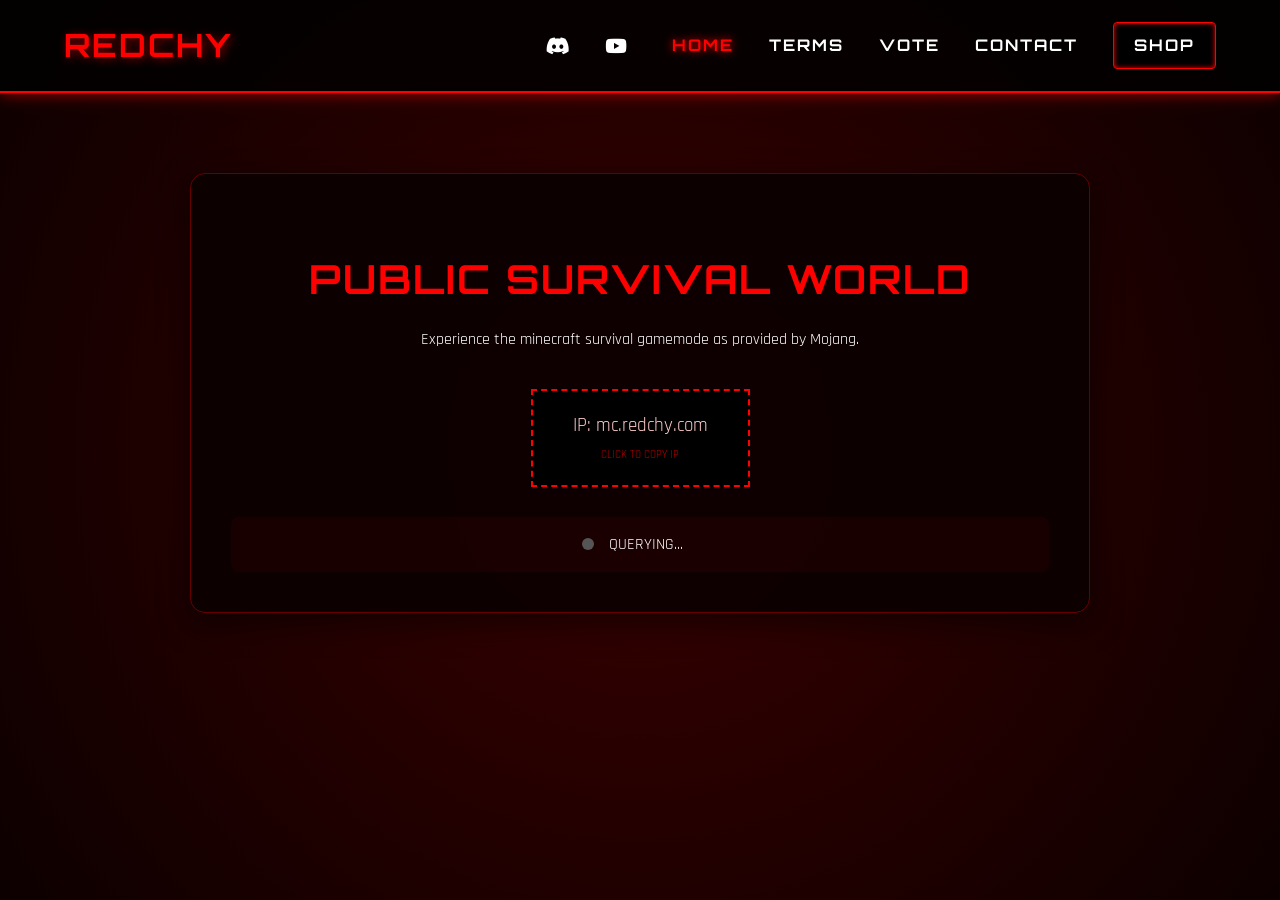
<file: index.html>
<!DOCTYPE html>
<html lang="en">
<head>
    <meta charset="UTF-8">
    <meta name="viewport" content="width=device-width, initial-scale=1.0">
    <title>RedChy</title>
    <link rel="icon" type="image/png" href="/favicon-96x96.png" sizes="96x96" />
    <link rel="icon" type="image/svg+xml" href="/favicon.svg" />
    <link rel="shortcut icon" href="/favicon.ico" />
    <link rel="apple-touch-icon" sizes="180x180" href="/apple-touch-icon.png" />
    <link rel="manifest" href="/site.webmanifest" />
    <link rel="stylesheet" href="style.css">
    <link href="https://fonts.googleapis.com/css2?family=Orbitron:wght@400;700&family=Rajdhani:wght@500;700&display=swap" rel="stylesheet">
	<link rel="stylesheet" href="https://cdnjs.cloudflare.com/ajax/libs/font-awesome/6.0.0/css/all.min.css">
    <style>
        .ip-box {
            cursor: pointer;
            transition: transform 0.2s, background 0.2s;
            position: relative;
        }
        .ip-box:active {
            transform: scale(0.95);
            background: rgba(255, 0, 0, 0.2);
        }
        .copy-hint {
            display: block;
            font-size: 0.7rem;
            color: var(--primary-red);
            margin-top: 5px;
            opacity: 0.7;
        }
    </style>
</head>
<body>

    <header>
        <div class="logo"><h1>REDCHY</h1></div>
        <nav style="display: flex; align-items: center; gap: 15px;">
            <div class="social-nav" style="display: flex; gap: 15px; margin-right: 10px;">
                <a href="https://discord.gg/Rvrs9ZjdZC" target="_blank" class="social-icon" title="Join our Discord">
                    <i class="fab fa-discord"></i>
                </a>
                <a href="https://youtube.com/@RedChy" target="_blank" class="social-icon" title="Follow us on YouTube">
                    <i class="fab fa-youtube"></i>
                </a>
            </div>
            
            <a href="/" class="nav-link active">Home</a>
            <a href="/terms/" class="nav-link">Terms</a>
            <a href="/vote/" class="nav-link">Vote</a>
            <a href="/contact/" class="nav-link">Contact</a>
            <a href="https://shop.redchy.com" target="_blank" class="nav-link shop-btn">Shop</a>
        </nav>
    </header>

    <main class="container">
        <section class="hero">
            <h2>PUBLIC SURVIVAL WORLD</h2>
            <p>Experience the minecraft survival gamemode as provided by Mojang.</p>
            
            <div class="ip-box" id="copy-ip" title="Click to copy IP">
                <span id="ip-text">IP: mc.redchy.com</span>
                <span class="copy-hint" id="copy-status">CLICK TO COPY IP</span>
            </div>

            <div class="status-bar">
                <div id="status-dot" class="status-dot"></div>
                <span id="status-text">QUERYING...</span>
                <span id="player-count"></span>
            </div>
        </section>
    </main>

    <script>
        const ipBox = document.getElementById('copy-ip');
        const copyStatus = document.getElementById('copy-status');
        const fullIp = "mc.redchy.com";

        ipBox.addEventListener('click', () => {
            navigator.clipboard.writeText(fullIp).then(() => {
                copyStatus.innerText = "COPIED TO CLIPBOARD!";
                copyStatus.style.color = "#00ff00";
                
                setTimeout(() => {
                    copyStatus.innerText = "CLICK TO COPY IP";
                    copyStatus.style.color = "";
                }, 2000);
            }).catch(err => {
                console.error('Error copying text: ', err);
            });
        });

        async function fetchStatus() {
            try {
                const res = await fetch('https://api.mcsrvstat.us/2/redchy.com');
                const data = await res.json();
                const dot = document.getElementById('status-dot');
                const text = document.getElementById('status-text');
                const players = document.getElementById('player-count');

                if(data.online) {
                    dot.style.background = "#00ff00";
                    dot.style.boxShadow = "0 0 10px #00ff00";
                    text.innerText = "ONLINE";
                    players.innerText = `| ${data.players.online}/${data.players.max} PLAYERS`;
                } else {
                    dot.style.background = "#ff0000";
                    dot.style.boxShadow = "none";
                    text.innerText = "OFFLINE";
                    players.innerText = "";
                }
            } catch (e) { 
                text.innerText = "ERROR"; 
            }
        }

        fetchStatus();
        setInterval(fetchStatus, 15000);
    </script>
</body>
</html>
</file>
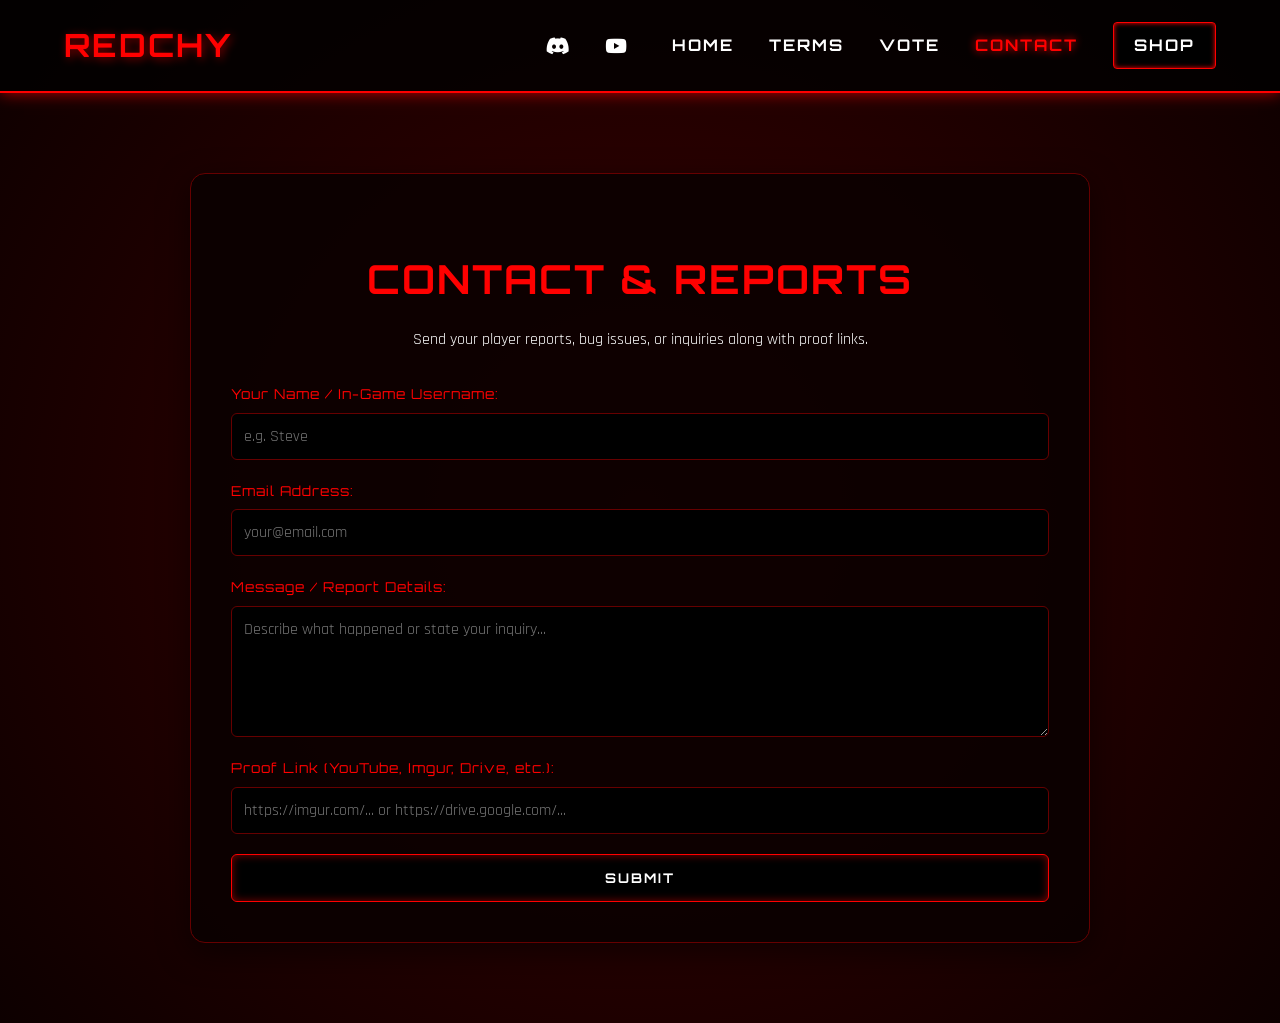
<file: contact/index.html>
<!DOCTYPE html>
<html lang="en">
<head>
    <meta charset="UTF-8">
    <meta name="viewport" content="width=device-width, initial-scale=1.0">
    <title>RedChy | Contact & Reports</title>
    <link rel="icon" type="image/png" href="/favicon-96x96.png" sizes="96x96" />
    <link rel="icon" type="image/svg+xml" href="/favicon.svg" />
    <link rel="shortcut icon" href="/favicon.ico" />
    <link rel="apple-touch-icon" sizes="180x180" href="/apple-touch-icon.png" />
    <link rel="manifest" href="/site.webmanifest" />
    <link rel="stylesheet" href="../style.css">
    <link href="https://fonts.googleapis.com/css2?family=Orbitron:wght@400;700&family=Rajdhani:wght@500;700&display=swap" rel="stylesheet">
    <link rel="stylesheet" href="https://cdnjs.cloudflare.com/ajax/libs/font-awesome/6.0.0/css/all.min.css">
    <style>
        .contact-form {
            display: flex;
            flex-direction: column;
            gap: 20px;
            margin-top: 30px;
            text-align: left;
        }

        .form-group {
            display: flex;
            flex-direction: column;
            gap: 8px;
        }

        .form-group label {
            font-family: 'Orbitron', sans-serif;
            font-size: 0.85rem;
            color: var(--primary-red);
            letter-spacing: 1px;
        }

        .form-group input[type="text"],
        .form-group input[type="email"],
        .form-group input[type="url"],
        .form-group textarea {
            padding: 12px;
            background: #000;
            border: 1px solid var(--dark-red);
            border-radius: 6px;
            color: #fff;
            font-family: 'Rajdhani', sans-serif;
            font-size: 1rem;
            transition: 0.3s;
        }

        .form-group input:focus,
        .form-group textarea:focus {
            outline: none;
            border-color: var(--primary-red);
            box-shadow: 0 0 10px rgba(255, 0, 0, 0.4);
        }

        .submit-btn {
            padding: 15px;
            background: #000;
            color: #fff;
            border: 1px solid var(--primary-red);
            border-radius: 6px;
            font-family: 'Orbitron', sans-serif;
            font-weight: bold;
            cursor: pointer;
            box-shadow: inset 0 0 8px rgba(255, 0, 0, 0.5);
            transition: 0.3s;
            letter-spacing: 2px;
        }

        .submit-btn:hover {
            background: var(--primary-red);
            color: #000;
            box-shadow: 0 0 20px var(--primary-red);
        }
    </style>
</head>
<body>

    <header>
        <div class="logo"><h1>REDCHY</h1></div>
        <nav style="display: flex; align-items: center; gap: 15px;">
            <div class="social-nav" style="display: flex; gap: 15px; margin-right: 10px;">
                <a href="https://discord.redchy.com" target="_blank" class="social-icon" title="Join our Discord">
                    <i class="fab fa-discord"></i>
                </a>
                <a href="https://youtube.com/@RedChy" target="_blank" class="social-icon" title="Follow us on YouTube">
                    <i class="fab fa-youtube"></i>
                </a>
            </div>
            
            <a href="../" class="nav-link">Home</a>
            <a href="../terms/" class="nav-link">Terms</a>
            <a href="../vote/" class="nav-link">Vote</a>
            <a href="/contact/" class="nav-link active">Contact</a>
            <a href="https://shop.redchy.com" target="_blank" class="nav-link shop-btn">Shop</a>
        </nav>
    </header>

    <main class="container">
        <section class="hero">
            <h2>CONTACT & REPORTS</h2>
            <p>Send your player reports, bug issues, or inquiries along with proof links.</p>
            
            <!-- Formspree configurado con campo de texto para links de pruebas -->
            <form action="https://formspree.io/f/xvkonjqp" method="POST" class="contact-form">
                
                <div class="form-group">
                    <label for="name">Your Name / In-Game Username:</label>
                    <input type="text" id="name" name="name" required placeholder="e.g. Steve">
                </div>

                <div class="form-group">
                    <label for="email">Email Address:</label>
                    <input type="email" id="email" name="_replyto" required placeholder="your@email.com">
                </div>

                <div class="form-group">
                    <label for="message">Message / Report Details:</label>
                    <textarea id="message" name="message" rows="5" required placeholder="Describe what happened or state your inquiry..."></textarea>
                </div>

                <div class="form-group">
                    <label for="proof_link">Proof Link (YouTube, Imgur, Drive, etc.):</label>
                    <input type="url" id="proof_link" name="proof_link" placeholder="https://imgur.com/... or https://drive.google.com/...">
                </div>

                <button type="submit" class="submit-btn">SUBMIT</button>
            </form>
        </section>
    </main>

</body>
</html>
</file>
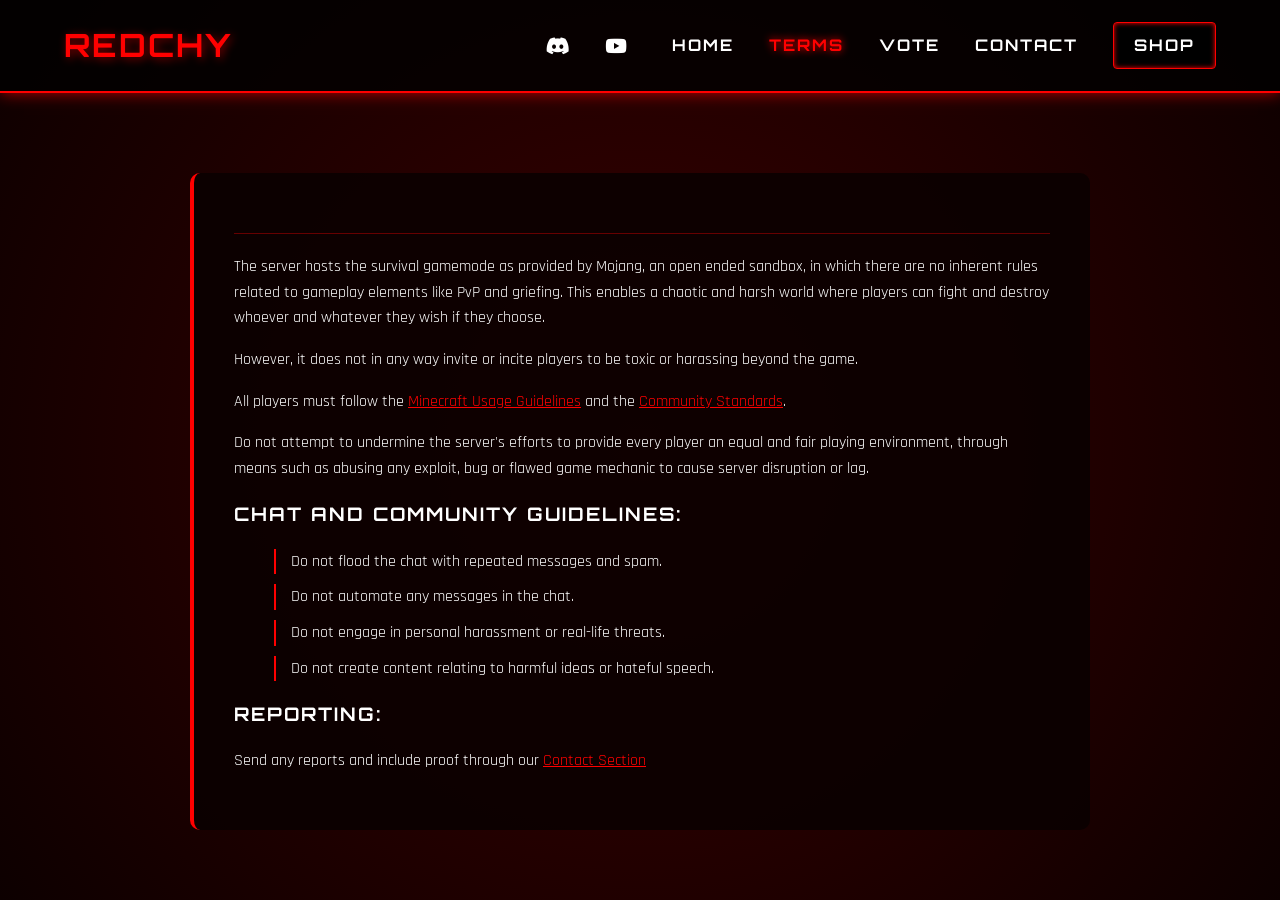
<file: terms/index.html>
<!DOCTYPE html>
<html lang="en">
<head>
    <meta charset="UTF-8">
    <meta name="viewport" content="width=device-width, initial-scale=1.0">
    <title>RedChy | Terms</title>
    <link rel="icon" type="image/png" href="/favicon-96x96.png" sizes="96x96" />
    <link rel="icon" type="image/svg+xml" href="/favicon.svg" />
    <link rel="shortcut icon" href="/favicon.ico" />
    <link rel="apple-touch-icon" sizes="180x180" href="/apple-touch-icon.png" />
    <link rel="manifest" href="/site.webmanifest" />
    <link rel="stylesheet" href="../style.css">
    <link href="https://fonts.googleapis.com/css2?family=Orbitron:wght@400;700&family=Rajdhani:wght@500;700&display=swap" rel="stylesheet">
	<link rel="stylesheet" href="https://cdnjs.cloudflare.com/ajax/libs/font-awesome/6.0.0/css/all.min.css">
</head>
<body>

    <header>
        <div class="logo"><h1>REDCHY</h1></div>
        <nav style="display: flex; align-items: center; gap: 15px;">
            <div class="social-nav" style="display: flex; gap: 15px; margin-right: 10px;">
                <a href="https://discord.redchy.com" target="_blank" class="social-icon" title="Join our Discord">
                    <i class="fab fa-discord"></i>
                </a>
                <a href="https://youtube.com/@RedChy" target="_blank" class="social-icon" title="Follow us on YouTube">
                    <i class="fab fa-youtube"></i>
                </a>
            </div>
            
            <a href="../" class="nav-link">Home</a>
            <a href="/terms/" class="nav-link active">Terms</a>
            <a href="../vote/" class="nav-link">Vote</a>
            <a href="/contact/" class="nav-link">Contact</a>
            <a href="https://shop.redchy.com" target="_blank" class="nav-link shop-btn">Shop</a>
        </nav>
    </header>

    <main class="container">
        <section class="post-full-content">
            <div class="post-content">
                <hr>
                <p>The server hosts the survival gamemode as provided by Mojang, an open ended sandbox, in which there are no inherent rules related to gameplay elements like PvP and griefing. This enables a chaotic and harsh world where players can fight and destroy whoever and whatever they wish if they choose.</p>
                
                <p>However, it does not in any way invite or incite players to be toxic or harassing beyond the game.</p>
                
                <p>All players must follow the <a href="https://www.minecraft.net/usage-guidelines" target="_blank" rel="noopener">Minecraft Usage Guidelines</a> and the <a href="https://www.minecraft.net/community-standards" target="_blank" rel="noopener">Community Standards</a>.</p>
                
                <p>Do not attempt to undermine the server's efforts to provide every player an equal and fair playing environment, through means such as abusing any exploit, bug or flawed game mechanic to cause server disruption or lag.</p>
                
                <h3>Chat and Community Guidelines:</h3>
                <ul>
                    <li>Do not flood the chat with repeated messages and spam.</li>
                    <li>Do not automate any messages in the chat.</li>
                    <li>Do not engage in personal harassment or real-life threats.</li>
                    <li>Do not create content relating to harmful ideas or hateful speech.</li>
                </ul>

                <h3>Reporting:</h3>
                <p>Send any reports and include proof through our <a href="/contact/">Contact Section</a>
        </section>
    </main>

</body>
</html>
</file>
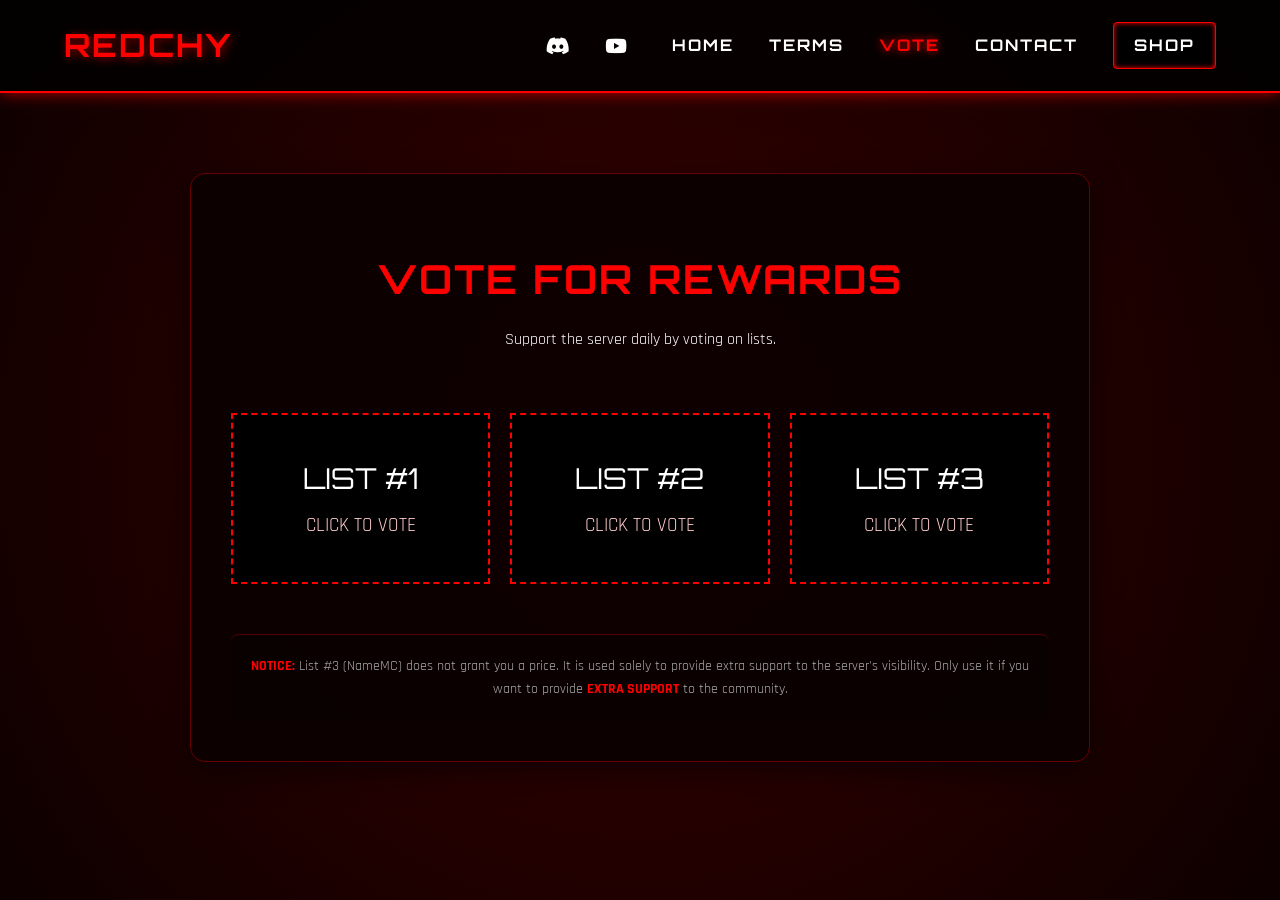
<file: vote/index.html>
<!DOCTYPE html>
<html lang="en">
<head>
    <meta charset="UTF-8">
    <meta name="viewport" content="width=device-width, initial-scale=1.0">
    <title>RedChy | Vote</title>
    <link rel="icon" type="image/png" href="/favicon-96x96.png" sizes="96x96" />
    <link rel="icon" type="image/svg+xml" href="/favicon.svg" />
    <link rel="shortcut icon" href="/favicon.ico" />
    <link rel="apple-touch-icon" sizes="180x180" href="/apple-touch-icon.png" />
    <link rel="manifest" href="/site.webmanifest" />
    <link rel="stylesheet" href="../style.css">
    <link href="https://fonts.googleapis.com/css2?family=Orbitron:wght@400;700&family=Rajdhani:wght@500;700&display=swap" rel="stylesheet">
	<link rel="stylesheet" href="https://cdnjs.cloudflare.com/ajax/libs/font-awesome/6.0.0/css/all.min.css">
    <style>
        .vote-grid {
            display: grid; 
            grid-template-columns: repeat(auto-fit, minmax(250px, 1fr)); 
            gap: 20px; 
            margin-top: 40px;
        }

        .vote-card {
            text-decoration: none; 
            padding: 40px 20px;
            display: flex;
            flex-direction: column;
            align-items: center;
            justify-content: center;
        }

        .list-title {
            font-size: 1.8rem; 
            font-family: 'Orbitron', sans-serif;
            color: #fff;
            margin-bottom: 10px;
        }

        .disclaimer-box {
            margin-top: 50px;
            padding: 20px;
            border-top: 1px solid rgba(255, 0, 0, 0.3);
            background: rgba(0, 0, 0, 0.2);
            border-radius: 8px;
        }

        .disclaimer-text {
            font-family: 'Rajdhani', sans-serif;
            font-size: 0.9rem;
            color: #aaa;
            max-width: 800px;
            margin: 0 auto;
            line-height: 1.6;
        }

        .disclaimer-text strong {
            color: var(--primary-red, #ff0000);
            text-transform: uppercase;
        }
    </style>
</head>
<body>

    <header>
        <div class="logo"><h1>REDCHY</h1></div>
        <nav style="display: flex; align-items: center; gap: 15px;">
            <div class="social-nav" style="display: flex; gap: 15px; margin-right: 10px;">
                <a href="https://discord.redchy.com" target="_blank" class="social-icon" title="Join our Discord">
                    <i class="fab fa-discord"></i>
                </a>
                <a href="https://youtube.com/@RedChy" target="_blank" class="social-icon" title="Follow us on YouTube">
                    <i class="fab fa-youtube"></i>
                </a>
            </div>
            
            <a href="../" class="nav-link">Home</a>
            <a href="../terms/" class="nav-link">Terms</a>
            <a href="/vote/" class="nav-link active">Vote</a>
            <a href="/contact/" class="nav-link">Contact</a>
            <a href="https://shop.redchy.com" target="_blank" class="nav-link shop-btn">Shop</a>
        </nav>
    </header>

    <main class="container">
        <section class="hero">
            <h2>VOTE FOR REWARDS</h2>
            <p>Support the server daily by voting on lists.</p>
            
            <div class="vote-grid">
                <a href="https://minecraft-serverlist.com/server/4983" target="_blank" class="ip-box vote-card">
                    <span class="list-title">LIST #1</span>
                    <span class="copy-hint">CLICK TO VOTE</span>
                </a>
                
                <a href="https://minecraftservers.org/server/686600" target="_blank" class="ip-box vote-card">
                    <span class="list-title">LIST #2</span>
                    <span class="copy-hint">CLICK TO VOTE</span>
                </a>

                <a href="https://namemc.com/server/redchy.com" target="_blank" class="ip-box vote-card">
                    <span class="list-title">LIST #3</span>
                    <span class="copy-hint">CLICK TO VOTE</span>
                </a>
            </div>

            <div class="disclaimer-box">
                <p class="disclaimer-text">
                    <strong>Notice:</strong> List #3 (NameMC) does not grant you a price. 
                    It is used solely to provide extra support to the server's visibility. 
                    Only use it if you want to provide <strong>extra support</strong> to the community.
                </p>
            </div>
        </section>
    </main>

</body>
</html>
</file>
<file: style.css>
:root {
    --primary-red: #ff0000;
    --dark-red: #660000;
    --bg-color: #0d0000;
    --card-bg: rgba(10, 0, 0, 0.9);
    --neon-shadow: 0 0 15px rgba(255, 0, 0, 0.7);
}

body {
    margin: 0;
    padding: 0;
    background: radial-gradient(circle, #3a0000 0%, #0d0000 100%);
    color: #fff;
    font-family: 'Rajdhani', sans-serif;
    line-height: 1.6;
    min-height: 100vh;
}

h1, h2, h3, .nav-link {
    font-family: 'Orbitron', sans-serif;
    text-transform: uppercase;
    letter-spacing: 2px;
}

/* Header & Nav */
header {
    display: flex;
    justify-content: space-between;
    align-items: center;
    padding: 20px 5%;
    background: rgba(0, 0, 0, 0.8);
    border-bottom: 2px solid var(--primary-red);
    box-shadow: var(--neon-shadow);
}

.logo h1 {
    color: var(--primary-red);
    margin: 0;
    text-shadow: 2px 2px 10px rgba(255, 0, 0, 0.5);
}

nav a {
    color: #fff;
    text-decoration: none;
    margin-left: 20px;
    transition: 0.3s;
    font-weight: bold;
}

nav a:hover, nav a.active {
    color: var(--primary-red);
    text-shadow: 0 0 8px var(--primary-red);
}

.shop-btn {
    background: #000;
    padding: 10px 20px;
    border: 1px solid var(--primary-red);
    border-radius: 4px;
    box-shadow: inset 0 0 5px var(--primary-red);
}

.shop-btn:hover {
    background: var(--primary-red);
    color: #000 !important;
    box-shadow: 0 0 20px var(--primary-red);
}

/* Container */
.container {
    max-width: 900px;
    margin: 60px auto;
    padding: 20px;
}

/* Hero & Status Section */
.hero {
    background: var(--card-bg);
    padding: 40px;
    border-radius: 15px;
    border: 1px solid var(--dark-red);
    text-align: center;
    box-shadow: 0 10px 30px rgba(0,0,0,0.5);
}

.hero h2 {
    color: var(--primary-red);
    font-size: 2.5rem;
    margin-bottom: 10px;
}

.ip-box {
    background: #000;
    display: inline-block;
    padding: 20px 40px;
    margin-top: 20px;
    border: 2px dashed var(--primary-red);
    font-size: 1.2rem;
    color: #ffcccc;
}

/* Status Widget */
.status-bar {
    margin-top: 30px;
    padding: 15px;
    background: rgba(255, 0, 0, 0.05);
    border-radius: 8px;
    display: flex;
    justify-content: center;
    align-items: center;
    gap: 15px;
}

.status-dot {
    width: 12px;
    height: 12px;
    border-radius: 50%;
    background: #555;
}

/* Terms Page Styles */
.post-content {
    background: var(--card-bg);
    padding: 40px;
    border-radius: 10px;
    border-left: 4px solid var(--primary-red);
}

.post-content a { color: var(--primary-red); }
hr { border: 0; border-top: 1px solid var(--dark-red); margin: 20px 0; }
ul li { margin-bottom: 10px; border-left: 2px solid var(--primary-red); padding-left: 15px; list-style: none; }

/* Estilos para los iconos de redes sociales */
.social-icon {
    color: #ffffff; /* Blanco por defecto */
    font-size: 1.2rem;
    transition: all 0.3s ease;
    text-decoration: none;
    display: flex;
    align-items: center;
}

.social-icon:hover {
    color: var(--primary-red, #ff0000); /* Rojo al pasar el cursor */
    transform: translateY(-2px); /* Pequeño salto animado */
}

/* Ajuste para que el nav no se amontone en móviles */
@media (max-width: 600px) {
    nav {
        flex-wrap: wrap;
        justify-content: center;
    }
    .social-nav {
        margin-right: 0;
        margin-bottom: 10px;
        width: 100%;
        justify-content: center;
    }
}
</file>
